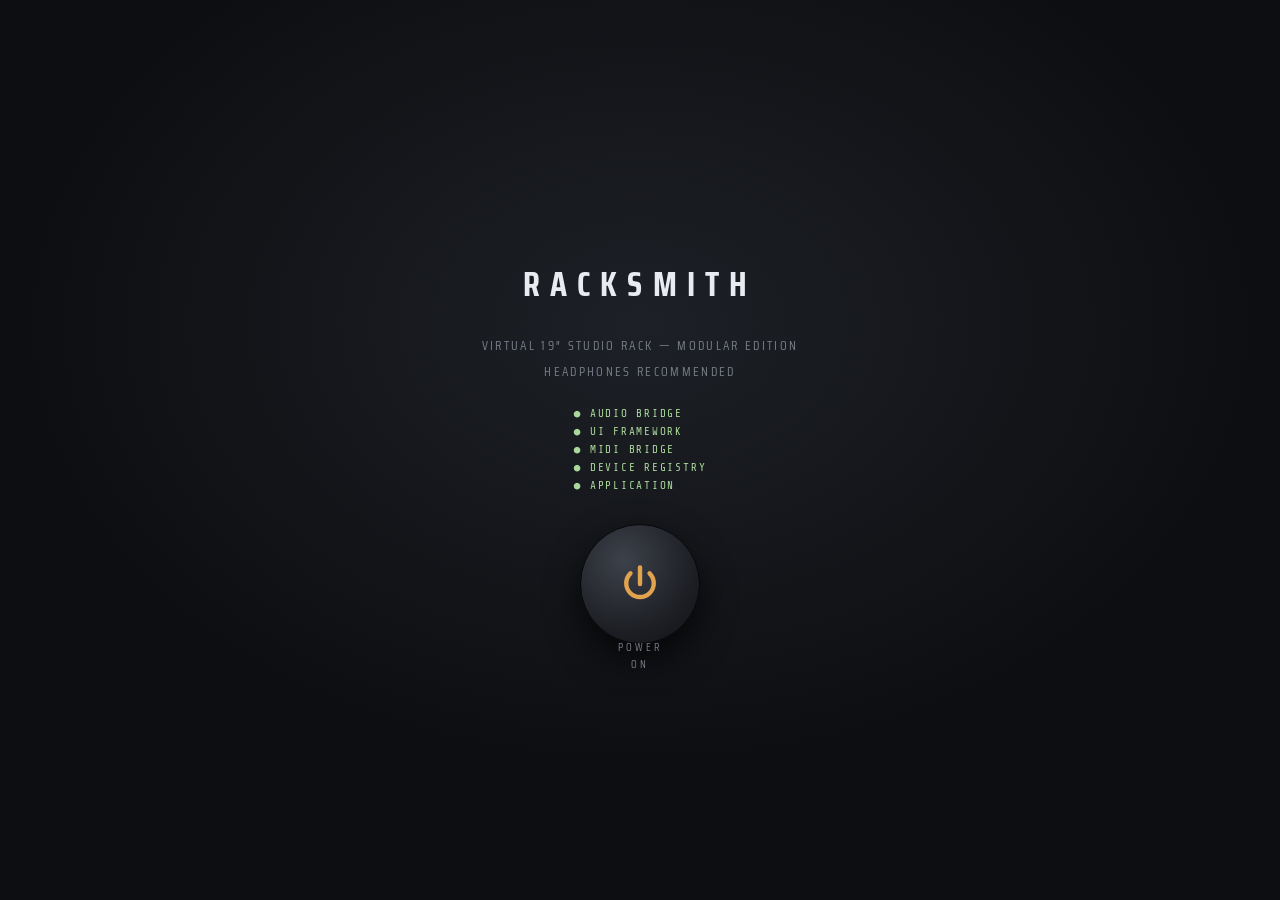
<file: index.html>
<!DOCTYPE html>
<html lang="en">
<head>
<meta charset="UTF-8">
<title>RACKSMITH — Studio Rack</title>
<link href="https://fonts.googleapis.com/css2?family=Saira+Condensed:wght@500;600;700&family=Share+Tech+Mono&display=swap" rel="stylesheet">
<link rel="stylesheet" href="rs-core.css">
</head>
<body>
<div id="power">
  <h1>RACKSMITH</h1>
  <p>VIRTUAL 19&Prime; STUDIO RACK — MODULAR EDITION<br>HEADPHONES RECOMMENDED</p>
  <div id="modlist"></div>
  <button id="pwrbtn"><svg viewBox="0 0 24 24"><path d="M12 3v9"/><path d="M17.2 6.2a7.5 7.5 0 1 1-10.4 0"/></svg><span>POWER ON</span></button>
</div>
<div id="topbar">
  <div id="brand"><b>RACKSMITH</b><span>STUDIO RACK WORKSTATION</span></div>
  <div class="sp"></div>
  <button class="tbtn" id="bAdd" disabled>ADD DEVICE</button>
  <button class="tbtn" id="bDemo" disabled>AUTO-PATCH</button>
  <button class="tbtn" id="bBank" disabled>PRESETS</button>
  <button class="tbtn" id="bFlip" disabled>FLIP RACK</button>
  <button class="tbtn" id="bRevert" disabled>UNPATCH</button>
  <button class="tbtn" id="bUndo" disabled>UNDO</button>
  <button class="tbtn" id="bDefault" disabled>DEFAULTS</button>
  <button class="tbtn" id="bMidi" disabled>MIDI</button>
  <button class="tbtn" id="bHelp">HELP</button>
</div>
<div id="rack"><div id="rackinner"><div id="content"><svg id="cables"></svg></div></div></div>
<div class="modal" id="midiModal"><div class="mpanel">
  <h3>MIDI ROUTING <span class="sp"></span><button class="mclose" data-close>&times;</button></h3>
  <h4>INPUTS</h4><div id="midiIns"><p>No MIDI inputs found.</p></div>
  <h4>DEVICE CHANNELS</h4><div id="midiChs"></div>
  <h4>MIDI LEARN</h4>
  <p>Right-click any knob or fader, then move an encoder (absolute + Arturia relative both work). MiniLab pads play the RD-8, strips = bend/mod, aftertouch = vibrato.</p>
  <div id="midiBind"></div>
</div></div>
<div class="modal" id="bankModal"><div class="mpanel">
  <h3>PRESET BANK <span class="sp"></span><button class="mclose" data-close>&times;</button></h3>
  <div class="mrow" style="border-bottom:none"><input id="bankName" placeholder="preset name…" maxlength="24"><button class="tbtn" id="bankSave" style="height:26px">SAVE</button></div>
  <h4>SAVED PRESETS</h4><div id="bankList"></div>
</div></div>
<div class="modal" id="helpModal"><div class="mpanel">
  <h3>MANUAL <span class="sp"></span><button class="mclose" data-close>&times;</button></h3>
  <ul>
  <li>Rack powers up <b>unpatched</b> — every device shows a live <b>VU</b>. <b>AUTO-PATCH</b> wires the demo rig. <b>F</b> flips to the rear; drag cables OUT&rarr;IN; feedback loops are refused.</li>
  <li><b>HW-1</b>: transport / tempo / feel / position in one line, FX in their own 2&times;2 module grid (GATE · COMP · DELAY · REVERB, POWER + MIX each), master fader + meters, right panel <b>GRAPHIC EQ</b> + <b>VENUE SIM</b>.</li>
  <li><b>TRK-8</b>: 8 strips laid out just like HW-1's own — GAIN/HPF/HI/MID/LO / PAN/AUX1&ndash;4 (post-fader), MUTE/PFL, fader + stereo meters — plus a MASTER LR strip (GAIN/HPF/EQ/PAN, MAIN fader) summing all 8. Four FX buses, 14 pedal types, AMOUNT/MIX/RETURN. Rear: CH1&ndash;8 in, CHAIN IN (sums straight into the mix bus — cascade another mixer's master out here without spending a numbered channel) + MASTER BUS out.</li>
  <li><b>RD-8</b>: 9 voices incl. 808 BASS · DRUM SET 808/909/ACOUSTIC/LO-FI · METER 16/12-triplet/8 · RND · kits · banks A&ndash;H · BARS · COPY/FILL/CLR · swing. Rear: shared OUT plus a dry, pre-FX DIRECT OUT per instrument. <b>MTRX-16</b>: EDM riffs + RND.</li>
  <li><b>PLAY</b>: SPACE transport · F flip · Z/X octave · A&ndash;P keys play the focused synth (25-key keyboards). Click preset names for lists.</li>
  <li><b>EXTENDING</b>: add a file calling <code>RS.dev('id',{name,sub,accent,build,back})</code>, include it after rs-devices.js — it appears in ADD DEVICE automatically.</li>
  </ul>
</div></div>
<div id="addmenu"></div>
<div id="toasts"></div>
<script>
/* Bootstrap — power button wired first, independent of all modules */
window.addEventListener('error',function(e){try{var t=document.createElement('div');t.className='toast';
t.style.borderLeftColor='#ff6a55';t.textContent='Error: '+e.message;document.getElementById('toasts').appendChild(t);}catch(_){}});
window.RS={ctx:null,boot:null,mods:{}};
function rsToast(msg,color){try{var t=document.createElement('div');t.className='toast';
if(color)t.style.borderLeftColor=color;t.textContent=msg;document.getElementById('toasts').appendChild(t);
setTimeout(function(){t.style.opacity=0;setTimeout(function(){t.remove();},400);},7000);}catch(_){}}
document.getElementById('pwrbtn').addEventListener('click',async function(){
  if(RS.ctx)return;
  var ctx=null;
  try{ctx=RS.ctx=new (window.AudioContext||window.webkitAudioContext)();await ctx.resume();}catch(e){ctx=null;}
  document.getElementById('power').classList.add('off');
  if(!ctx){rsToast('AudioContext could not start — browser blocked audio','#ff6a55');return;}
  if(RS.boot&&RS.mods.app&&RS.mods.devices&&RS.mods.ui&&RS.mods.audio){RS.boot(ctx);return;}
  var have=Object.keys(RS.mods).join(', ')||'none';
  rsToast('Audio online, but the app did not load. Modules found: '+have+
    ' — a file is missing or truncated; the folder needs all 7 files.','#ff6a55');
  try{var o=ctx.createOscillator(),g=ctx.createGain();o.frequency.value=440;
    g.gain.value=.08;o.connect(g);g.connect(ctx.destination);o.start();o.stop(ctx.currentTime+.3);}catch(_){}
});
</script>
<script src="rs-audio.js"></script>
<script src="rs-ui.js"></script>
<script src="rs-midi.js"></script>
<script src="rs-devices.js"></script>
<script src="rs-app.js"></script>
<script>
/* module checklist on the power screen — names the missing file before you even click */
(function(){
  var need=[['audio','AUDIO BRIDGE'],['ui','UI FRAMEWORK'],['midi','MIDI BRIDGE'],['devices','DEVICE REGISTRY'],['app','APPLICATION']];
  function draw(){
    var box=document.getElementById('modlist');if(!box)return;
    box.innerHTML='';
    need.forEach(function(n){
      var ok=!!(window.RS&&RS.mods&&RS.mods[n[0]]);
      var d=document.createElement('div');
      d.className='moditem'+(ok?' ok':' bad');
      d.textContent=(ok?'\u25CF ':'\u25CB ')+n[1];
      box.appendChild(d);});
  }
  draw();
  window.addEventListener('load',draw);
})();
</script>
</body>
</html>
</file>
<file: rs-core.css>
*{box-sizing:border-box;margin:0;padding:0;user-select:none;-webkit-user-select:none}
html,body{height:100%}
body{font-family:'Saira Condensed',sans-serif;color:#c9cdd4;overflow:hidden;background:#101114;background-image:radial-gradient(1400px 900px at 50% -180px,#22252c,#141519 55%,#0d0e11)}
button{font-family:inherit;color:inherit;background:none;border:none;cursor:pointer}
svg{display:block}
::-webkit-scrollbar{width:10px}::-webkit-scrollbar-track{background:#0e0f12}::-webkit-scrollbar-thumb{background:#2c2f35;border-radius:5px}
#topbar{height:54px;display:flex;align-items:center;gap:12px;padding:0 20px;background:linear-gradient(#33363d,#232529 60%,#1b1d21);border-bottom:1px solid #000;position:relative;z-index:50}
#brand b{font-size:21px;font-weight:700;letter-spacing:.22em;color:#e8ebf0}
#brand span{font-size:11px;letter-spacing:.14em;color:#8b909b;margin-left:10px}
#topbar .sp{flex:1}
.tbtn{height:32px;padding:0 12px;display:inline-flex;align-items:center;gap:7px;font-size:12px;font-weight:600;letter-spacing:.12em;color:#b9bec7;background:linear-gradient(#3a3d44,#26282d);border:1px solid #101216;border-radius:4px;box-shadow:inset 0 1px 0 rgba(255,255,255,.09),0 2px 3px rgba(0,0,0,.45)}
.tbtn:hover{color:#fff}.tbtn:disabled{opacity:.35;cursor:default}
#power{position:fixed;inset:0;z-index:200;display:flex;flex-direction:column;align-items:center;justify-content:center;gap:22px;background:radial-gradient(900px 640px at 50% 36%,#1d2026,#0d0e11 70%);transition:opacity .7s,visibility .7s}
#power.off{opacity:0;visibility:hidden}
#power h1{font-size:34px;font-weight:700;letter-spacing:.3em;color:#e8ebf0}
#power p{font-size:13px;letter-spacing:.18em;color:#767c87;text-align:center;line-height:2}
#modlist{display:flex;flex-direction:column;gap:5px;min-height:95px}
.moditem{font-family:'Share Tech Mono',monospace;font-size:11px;letter-spacing:.16em;color:#565b64}
.moditem.ok{color:#a9d89a}
.moditem.bad{color:#ff6a55}
#pwrbtn{width:120px;height:120px;border-radius:50%;position:relative;color:#e2a34f;background:radial-gradient(circle at 36% 30%,#3d414a,#1c1e23 65%,#111216);border:1px solid #05060a;box-shadow:0 14px 34px rgba(0,0,0,.7);transition:transform .15s}
#pwrbtn:hover{transform:scale(1.04)}#pwrbtn:active{transform:scale(.97)}
#pwrbtn svg{width:44px;height:44px;margin:0 auto;stroke:currentColor;fill:none;stroke-width:2.4;stroke-linecap:round}
#pwrbtn span{position:absolute;bottom:-30px;left:50%;transform:translateX(-50%);font-size:11px;letter-spacing:.28em;color:#767c87}
#rack{height:calc(100vh - 54px);overflow:auto;padding:26px 34px 60px}
#rackinner{position:relative;max-width:1220px;margin:0 auto;min-width:1080px}
#rackinner::before,#rackinner::after{content:"";position:absolute;top:0;bottom:0;width:30px;border-radius:3px;z-index:0;background:repeating-linear-gradient(0deg,rgba(0,0,0,.22) 0 2px,transparent 2px 7px),repeating-linear-gradient(90deg,rgba(255,255,255,.045) 0 1px,transparent 1px 5px),linear-gradient(90deg,#2a1d12,#4a3421 22%,#5a4229 45%,#3c2b1b 78%,#241810);box-shadow:inset 0 0 12px rgba(0,0,0,.65)}
#rackinner::before{left:-30px}#rackinner::after{right:-30px}
#content{position:relative;z-index:1}
#cables{position:absolute;inset:0;z-index:30;pointer-events:none;overflow:visible}
.dev{position:relative;z-index:1;margin:12px 0}
.face{border-radius:5px}
.face.front{position:relative;display:grid;grid-template-columns:34px 1fr 34px;background:linear-gradient(#34373e,#26282e 55%,#1f2126);border:1px solid #0a0b0d;box-shadow:0 10px 22px rgba(0,0,0,.55),inset 0 1px 0 rgba(255,255,255,.09)}
.face.back{position:absolute;inset:0;display:grid;grid-template-columns:34px 1fr 34px;background:linear-gradient(#2b2d33,#1e2025);border:1px solid #0a0b0d;visibility:hidden;pointer-events:none}
.dev.flipped .face.front{visibility:hidden;pointer-events:none}
.dev.flipped .face.back{visibility:visible;pointer-events:auto}
.ear{display:flex;flex-direction:column;align-items:center;justify-content:space-between;padding:10px 0;background:linear-gradient(90deg,#1c1e22,#141619);border-right:1px solid #0a0b0d}
.ear.r{border-right:none;border-left:1px solid #0a0b0d;background:linear-gradient(-90deg,#1c1e22,#141619)}
.ear .mid{display:flex;flex-direction:column;align-items:center;gap:12px}
.scr{width:9px;height:9px;border-radius:50%;background:radial-gradient(circle at 35% 30%,#5c6069,#212329 65%,#14161a)}
.grip{width:18px;height:46px;border-radius:3px;cursor:grab;touch-action:none;background:repeating-linear-gradient(0deg,#101216 0 3px,#282b31 3px 6px)}
.flipb,.delb{width:24px;height:24px;border-radius:4px;display:flex;align-items:center;justify-content:center;color:#7c828c;background:linear-gradient(#2b2e34,#1d1f24);border:1px solid #0d0e11;font-size:10px;font-weight:700}
.flipb:hover{color:#e2a34f}.delb:hover{color:#e2574a}
.collapseb{width:20px;height:20px;flex-shrink:0;border-radius:3px;display:flex;align-items:center;justify-content:center;
  color:#7c828c;background:linear-gradient(#2b2e34,#1d1f24);border:1px solid #0d0e11;font-size:9px;cursor:pointer}
.collapseb:hover{color:#e2a34f}
.chassis{padding:12px 16px 14px;display:flex;flex-direction:column;gap:10px;min-width:0}
.pheader{display:flex;align-items:center;gap:12px;flex-wrap:wrap}
/* collapsed: the front face shrinks to just its header row (name + status
   chips + collapse toggle) — every .grp/panel/custom row a device appends
   after .pheader disappears, regardless of that device's own layout, since
   this only ever targets ".chassis"'s direct children */
.dev.collapsed .face.front .chassis>*:not(.pheader){display:none!important}
.plate{display:inline-flex;align-items:center;height:24px;padding:0 11px;border-radius:3px;font-weight:700;font-size:14px;letter-spacing:.16em;color:#f2f3f5;box-shadow:inset 0 -2px 4px rgba(0,0,0,.35),inset 0 1px 0 rgba(255,255,255,.18)}
.plate small{font-weight:600;font-size:10px;letter-spacing:.14em;margin-left:9px;opacity:.72}
.pheader .sp{flex:1}
.mchip{font-size:10px;letter-spacing:.13em;color:#8b909b;border:1px solid #101216;border-radius:3px;padding:3px 8px;background:#1c1e22;display:flex;align-items:center;gap:6px;cursor:pointer}
.mchip i{width:6px;height:6px;border-radius:50%;background:#33363c}
.mchip.on i,.mchip.lit i{background:#e2a34f;box-shadow:0 0 5px rgba(226,163,79,.7)}
.vu{display:flex;gap:2px;align-items:center}
.vu i{width:7px;height:9px;border-radius:1px;background:#1c1f24}
.vu i.on{background:#5fc46a}.vu i:nth-child(3).on{background:#e2a34f}.vu i:nth-child(4).on{background:#ff5f4d}
.rows{display:flex;gap:10px;align-items:flex-start;flex-wrap:wrap}
.grp{background:linear-gradient(#26292f,#1e2126);border:1px solid #0f1114;border-top-color:rgba(255,255,255,.05);border-radius:4px;padding:6px 9px 8px;display:flex;flex-direction:column;gap:7px;box-shadow:inset 0 1px 0 rgba(255,255,255,.045)}
.grp>h5{font-size:9px;font-weight:600;letter-spacing:.16em;color:#7c828c;white-space:nowrap}
.gwrap{display:flex;gap:9px;align-items:flex-start;flex-wrap:wrap}
/* STYLE KITS: plain flex-wrap breaks rows unevenly since each kit name is a
   different width — a real grid keeps every row's columns aligned
   regardless of label length. auto-fill/minmax lets it use however many
   columns fit the panel width instead of a fixed count. */
.kitgrid{display:grid;grid-template-columns:repeat(auto-fill,minmax(76px,1fr));gap:6px}
/* MTRX-16's RIFF PRESETS panel sits in a plain flex-wrap row (not RD-8's
   dedicated CSS-grid panelRows), so its kitgrid has no ambient width to
   auto-fill into and collapses to one column — give it a fixed basis */
.dev-mx .mx-riffgrp{flex:1 1 440px;max-width:620px}
/* the grid cells were already uniform width, but each button only centered
   at its own (label-length-dependent) natural width within its cell —
   stretch the wrapper chain down to the button itself so every button
   actually fills its column instead of just sharing an aligned column */
.kitgrid>.stpr{align-items:stretch}
.kitgrid .stprow{width:100%}
.kitgrid .stpb{width:100%;min-width:0}
.widegrp{flex:1 1 380px;min-width:320px}
.fxgrid{display:grid;grid-template-columns:repeat(2,1fr);grid-auto-rows:1fr;gap:8px}
.fxmod{background:linear-gradient(#26292f,#1e2126);border:1px solid #0f1114;border-left:3px solid #3f6a4f;border-radius:4px;padding:6px 10px 8px;display:flex;flex-direction:column;gap:6px;box-shadow:inset 0 1px 0 rgba(255,255,255,.045)}
.fxmod .gwrap{flex-wrap:wrap;justify-content:flex-start;gap:7px}
.fxmod .kn{width:42px}
.fxname{font-size:10px;font-weight:700;letter-spacing:.2em;color:#8fd4a8}
/* ---- console top: transport + FX column beside the processing display ---- */
.hwtop{display:flex;gap:10px;align-items:flex-start;flex-wrap:wrap}
.hwcol{display:flex;flex-direction:column;gap:8px;flex:1 1 520px;min-width:430px}
.topline{display:flex;gap:8px;align-items:stretch}
.topline .trgrp{flex:1;min-width:0}
.vublock{flex:0 0 224px;justify-content:flex-start}
canvas.vucv{width:100%;height:94px;display:block;border-radius:3px}
.hwcol .fxgrid{flex:1}
.trow{display:flex;gap:10px;align-items:center;flex-wrap:wrap}
.trbtns{display:flex;gap:6px;flex-shrink:0}
.eqtip{font-family:'Share Tech Mono',monospace;font-size:9px;color:#74a46e;height:12px;line-height:12px;white-space:nowrap;overflow:hidden;text-overflow:ellipsis}
/* ---- graphic EQ next to the venue sim ---- */
.eqwrap{display:flex;gap:10px;align-items:flex-start}
.eqleft{display:flex;flex-direction:column;gap:6px;flex:1;min-width:0}
.venbox{display:flex;flex-direction:column;gap:5px;flex:0 0 auto;width:158px;padding-left:9px;border-left:1px solid #0f1114}
.vgrid{display:grid;grid-template-columns:1fr 1fr;gap:4px}
.vgrid .stpb{width:100%;min-width:0;height:20px;padding:0 3px;font-size:8px}
.content-note2{margin-top:2px;padding:7px 10px;border-left:2px solid #6a5a22;border-radius:3px;background:#1a1c20;font-size:10px;line-height:1.5;color:#8b909b}
/* IN-2: modern digital dark panel with a cool-blue accent instead of the
   vintage amp skin — close to the rack's own native look on purpose, so the
   LED spectrum analyzer (below) reads as the focal point. */
.dev-input .chassis{background:linear-gradient(#232830,#181c22 55%,#12151a);border-radius:4px}
.dev-input .plate{background:#0e2a4a;color:#bcd9ff}
/* 11-band LED spectrum analyzer — each band is a stock .meter (proven
   9-segment green/amber/red ladder) so it's visually consistent with every
   other meter in the rack; specTick() in rs-devices.js drives the segments
   from a real analyser tapping the post-chain signal */
.specpanel{display:flex;justify-content:space-between;align-items:flex-end;gap:6px;
  background:#05060a;border:1px solid #000;border-radius:4px;padding:12px 10px 8px;
  box-shadow:inset 0 2px 12px rgba(0,0,0,.85)}
.specband{display:flex;flex-direction:column;align-items:center;gap:6px;flex:1}
.specband .meter{width:16px;height:150px}
.specfreq{font-size:8px;color:#5a5f66;font-family:'Share Tech Mono',monospace;letter-spacing:.03em;white-space:nowrap}
/* even 3x3 control grid — every widget (knob, toggle, custom) gets an
   equal-size cell instead of the usual unevenly-sized panel groups */
.ctlgrid3,.ctlgrid6{display:grid;gap:14px 10px;justify-items:center;align-items:start}
.ctlgrid3{grid-template-columns:repeat(3,1fr)}
.ctlgrid6{grid-template-columns:repeat(6,1fr)}
.ctlgrid3>*,.ctlgrid6>*{width:100%;display:flex;flex-direction:column;align-items:center}
/* PEAK clip light on the PREAMP console */
.pled{width:11px;height:11px;border-radius:50%;background:#3a1512;border:1px solid #1a0908;margin-top:4px}
.pled.on{background:#ff4a3a;box-shadow:0 0 8px rgba(255,74,58,.7)}
/* ---- RTA display (Qu-style screen) ---- */
.scopewrap{display:flex;flex-direction:column;gap:6px}
canvas.scope{width:100%;height:176px;display:block;background:#05080a;border:1px solid #04060a;border-radius:4px;box-shadow:inset 0 2px 14px rgba(0,0,0,.9),0 0 0 1px rgba(120,200,150,.07);cursor:crosshair;touch-action:none}
/* ---- AR-15 sample status line ---- */
.ar15stat{font-size:9px;font-weight:600;letter-spacing:.08em;color:#8a8f99;text-align:center}
.ar15stat.on{color:#e0c088}
/* single 3-color mic peak LED: dark=silent, green=signal, yellow=hot, red=peaking */
.ar15peakled{width:11px;height:11px;border-radius:50%;background:#241a12;border:1px solid #140d08;flex:none}
.ar15peakled.on{background:#5fc46a;box-shadow:0 0 8px rgba(95,196,106,.7)}
.ar15peakled.on.ar15led-y{background:#f2c94c;box-shadow:0 0 8px rgba(242,201,76,.7)}
.ar15peakled.on.ar15led-r{background:#ff4a3a;box-shadow:0 0 8px rgba(255,74,58,.7)}
/* ---- AR-15 theme: HELLSCAPE — charred obsidian chassis, molten-ember
   red/orange accents, sulfur-ash text. Same layout as before, colors only. ---- */
.dev-ar15 .face.front{background:linear-gradient(165deg,#2a0806 0%,#160302 55%,#080101 100%);border-color:#000}
.dev-ar15 .plate{background:linear-gradient(#ff7a3a,#d21e0a 55%,#7a0d02);color:#1a0400;
  box-shadow:inset 0 -2px 4px rgba(0,0,0,.5),inset 0 1px 0 rgba(255,180,120,.35)}
.dev-ar15 .plate small{color:#3a0800;opacity:.85}
.dev-ar15 .grp{background:linear-gradient(165deg,#3a0f0a 0%,#160402 100%);border:1px solid #000;
  border-radius:14px;box-shadow:inset 0 1px 0 rgba(255,90,40,.08),0 3px 10px rgba(0,0,0,.55)}
.dev-ar15 .grp>h5{color:#ff5a2e;letter-spacing:.18em;text-shadow:0 0 6px rgba(255,74,26,.5)}
.dev-ar15 h5,.dev-ar15 .kl,.dev-ar15 .kl2,.dev-ar15 .vl{color:#f0d0bc}
.dev-ar15 .kv,.dev-ar15 .vv{color:#ff8a4a}
.dev-ar15 .kn .dial{background:radial-gradient(circle at 35% 28%,#4a1108,#1a0503 62%,#050101);border-color:#000}
.dev-ar15 .kn svg .trk{stroke:#0a0101}
.dev-ar15 .kn svg .ptr{stroke:#ff5228}
.dev-ar15 .vtrack{background:#0a0101}
.dev-ar15 .vfill{background:linear-gradient(#ff6a1a,#8a0e02 85%);opacity:.9}
.dev-ar15 .vcap{background:linear-gradient(#ffcf8a,#ff3b1f 55%,#8a0e02);border-color:#000}
.dev-ar15 .stpb,.dev-ar15 .qbtn{background:linear-gradient(#3a1008,#160502);border-color:#000;color:#c9714a}
.dev-ar15 .stpb:hover{color:#ffb88a}
.dev-ar15 .stpb.on{background:linear-gradient(#ff5228,#a80e02);color:#1a0400}
.dev-ar15 .stpb.on i{background:#ffe0c0;box-shadow:0 0 4px rgba(255,140,60,.8)}
.dev-ar15 .selbox{background:#140302;color:#f0d0bc;border-color:#000}
.dev-ar15 .mchip{background:#140302;border-color:#000;color:#c9714a}
.dev-ar15 .mchip.on i,.dev-ar15 .mchip.lit i{background:#ff5228;box-shadow:0 0 6px rgba(255,74,26,.8)}
.dev-ar15 .plcd{background:#0a0101;border-color:#000}
.dev-ar15 .plcd .pname{color:#ff5228}
.dev-ar15 canvas.scope{background:#0a0201;border-color:#000;
  box-shadow:inset 0 2px 14px rgba(0,0,0,.95),0 0 0 1px rgba(255,59,31,.15)}
.dev-ar15 canvas.scope.dragover{box-shadow:inset 0 2px 14px rgba(0,0,0,.95),0 0 0 2px #ff3b1f}
.dev-ar15 .content-note2{border-left-color:#c81e0a;background:#140302;color:#c9714a}
.dev-ar15 .ftrack{background:#0a0101}
.dev-ar15 .fhandle{background:linear-gradient(#ffcf9a,#c9714a 45%,#4a1a0a)}
/* sample slot pill (SAMPLE SLOT A/B in the reference) */
.ar15pillrow{display:flex;gap:8px}
.ar15pill{flex:1;display:flex;align-items:center;gap:10px;padding:8px 14px;border-radius:10px;
  background:linear-gradient(#1c0805,#0a0201);border:1px solid #000;color:#8a4a30;
  font-size:10px;font-weight:600;letter-spacing:.1em}
.ar15pill b{font-weight:800;letter-spacing:.16em;color:inherit}
.ar15pill.on{background:linear-gradient(#ff9a5a,#d21e0a);color:#1a0400;border-color:#7a0d02}
/* transport / mode icon buttons (LOAD, REC, REVERSE, LOOP, GRAIN, DETECT,
   A/B, note-quantize, save) */
.ar15icon{min-width:38px;height:26px;padding:0 8px;border-radius:8px;
  background:linear-gradient(#3a1008,#160502);border:1px solid #000;color:#c9714a;
  font-size:9px;font-weight:700;letter-spacing:.04em;cursor:pointer;box-shadow:inset 0 1px 0 rgba(255,90,40,.08)}
.ar15icon:hover{color:#ffb88a}
.ar15icon.on{background:linear-gradient(#ff5228,#a80e02);color:#1a0400;border-color:#7a0d02}
.srcbar{display:flex;gap:4px;flex-wrap:wrap}
.srcbtn{min-width:46px;height:18px;padding:0 6px;border-radius:3px;font-size:8px;font-weight:700;letter-spacing:.08em;color:#6f747e;background:linear-gradient(#2b2e34,#1e2025);border:1px solid #0d0e11}
.srcbtn:hover{color:#c9cdd4}
.srcbtn.on{color:#7ddc82;border-color:#2c5a38;background:linear-gradient(#223226,#182420)}
/* ---- console channel strips (Qu-style SEL/MUTE/PFL) ---- */
.qbtnrow{display:flex;gap:3px;width:100%}
.qbtn{flex:1;height:16px;border-radius:3px;font-size:7.5px;font-weight:700;letter-spacing:.06em;color:#6f747e;background:linear-gradient(#2b2e34,#1e2025);border:1px solid #0d0e11}
.qbtn.g.on{color:#7ddc82;background:linear-gradient(#223226,#182420);border-color:#2c5a38}
.qbtn.r.on{color:#ffb0a5;background:linear-gradient(#4a2320,#331a18);border-color:#5a2a26}
.qbtn.y.on{color:#ffe19a;background:linear-gradient(#4a3d1e,#332b18);border-color:#5a4a22}
.strips{display:flex;gap:6px;flex-wrap:nowrap;overflow-x:auto;padding-bottom:3px}
.strip{display:flex;flex-direction:column;align-items:center;gap:5px;width:100px;flex:1 1 100px;min-width:100px;max-width:132px;padding:7px 4px 9px;background:linear-gradient(#232529,#1b1d21);border:1px solid #0f1114;border-radius:4px}
.strip .sname{font-size:9px;font-weight:600;color:#8b909b;height:12px;max-width:94px;overflow:hidden;white-space:nowrap}
.strip.sel{border-color:#2c7a4a;box-shadow:0 0 0 1px #2c7a4a,0 0 12px rgba(63,191,122,.18)}
.strip .kn{width:42px}
.strip.mstrip{background:linear-gradient(#332e22,#241f16);border-color:#4a4029}
.strip.mstrip .sname{color:#e5c778}
.strip.mstrip .kl,.strip.mstrip .kv{color:#a99672}
.strip.mstrip .kn svg .val{stroke:#e5c778}
.strip.mstrip .fhandle{background:linear-gradient(#e8d9a6,#9a8a5e)}
.strip.mstrip.sel{border-color:#c8a84b;box-shadow:0 0 0 1px #c8a84b,0 0 12px rgba(229,199,120,.2)}
.strip.mstrip.pfl{border-color:#6a5a22;box-shadow:0 0 0 1px #6a5a22,0 0 12px rgba(255,225,154,.16)}
.qbtn.pflind{flex:0 0 46px}
.vcol{display:flex;flex-direction:column;gap:4px;align-items:center}
.vcol .kn{width:36px}
.vcol .kn .dial{--ks:24px}
.vcol .kn .kl{font-size:7px;height:14px}
.vcol .kn .kv{display:none}
.btnrow{display:flex;gap:4px}
.mbtn{width:46px;height:16px;border-radius:3px;font-size:8px;font-weight:700;letter-spacing:.1em;color:#6f747e;background:linear-gradient(#2b2e34,#1e2025);border:1px solid #0d0e11}
.mbtn.on{color:#ffb0a5;background:linear-gradient(#4a2320,#331a18)}
.sbtn.on{color:#ffe19a;background:linear-gradient(#4a3d1e,#332b18)}
/* ---- knobs / steppers / selects ---- */
.kn{display:flex;flex-direction:column;align-items:center;gap:2px;cursor:ns-resize;touch-action:none;width:52px}
.dial{position:relative;width:var(--ks,36px);height:var(--ks,36px);border-radius:50%;background:radial-gradient(circle at 35% 28%,#4c505a,#25272d 62%,#16181c);border:1px solid #0b0c0f;box-shadow:0 3px 5px rgba(0,0,0,.55),inset 0 1px 1px rgba(255,255,255,.14)}
.dial svg{position:absolute;inset:-5px;width:calc(100% + 10px);height:calc(100% + 10px)}
.dial .trk{fill:none;stroke:#0e0f12;stroke-width:3.4;stroke-linecap:round}
.dial .val{fill:none;stroke-width:3.4;stroke-linecap:round}
.dial .ptr{stroke:#e5e8ee;stroke-width:2.4;stroke-linecap:round}
.kn .kl{font-size:9px;font-weight:600;letter-spacing:.1em;color:#9298a3;text-align:center;line-height:1.1;height:20px;display:flex;align-items:flex-end;justify-content:center}
.kn .kv{font-family:'Share Tech Mono',monospace;font-size:9px;color:#6f747e;height:11px}
.kn:hover .kv{color:#c9cdd4}
.kn.learning .dial,.fad.learning .ftrack{box-shadow:0 0 0 2px #e2a34f,0 0 14px rgba(226,163,79,.7)}
.stpr{display:flex;flex-direction:column;align-items:center;gap:3px}
.stpr .kl2{font-size:9px;font-weight:600;letter-spacing:.1em;color:#7c828c;white-space:nowrap}
.stprow{display:flex;gap:3px;flex-wrap:wrap;align-items:center;justify-content:center}
.stpb{min-width:24px;height:19px;padding:0 5px;border-radius:3px;display:flex;align-items:center;justify-content:center;gap:4px;background:linear-gradient(#2b2e34,#1e2025);border:1px solid #0d0e11;color:#6f747e;font-size:9px;font-weight:600;box-shadow:inset 0 1px 0 rgba(255,255,255,.06)}
.stpb.wide{min-width:46px;padding:0 8px}
.stpb i{width:4px;height:9px;border-radius:1px;background:#33262a}
.stpb.on{color:#d6dae1;background:linear-gradient(#3a3e46,#282b31)}
.stpb.on i{background:#ff6a55;box-shadow:0 0 4px rgba(255,106,85,.55)}
.stpb:hover{color:#c9cdd4}
.selbox{background:#14161a;color:#c9cdd4;border:1px solid #0c0d10;border-radius:3px;padding:3px 6px;font-family:'Share Tech Mono',monospace;font-size:10px;cursor:pointer}
.blab{font-family:'Share Tech Mono',monospace;font-size:9px;color:#a9d89a;background:#0c120e;border:1px solid #05070a;border-radius:3px;padding:2px 7px;white-space:nowrap;display:inline-flex;align-items:center}
.pmenu{position:fixed;z-index:400;background:linear-gradient(#2b2e34,#1f2126);border:1px solid #0a0b0d;border-radius:5px;box-shadow:0 16px 40px rgba(0,0,0,.7);padding:5px;max-height:260px;overflow-y:auto;min-width:160px}
.pitem{font-size:12px;color:#c2c6ce;padding:6px 12px;border-radius:3px;cursor:pointer;font-family:'Share Tech Mono',monospace}
.pitem:hover{background:#3a3e46;color:#fff}
.pitem.cur{color:#e2a34f}
.plcd{display:flex;align-items:center;gap:8px;background:#0c120e;border:1px solid #05070a;border-radius:3px;padding:4px 8px}
.plcd .pname{font-family:'Share Tech Mono',monospace;font-size:11px;color:#a9d89a;min-width:112px;cursor:pointer}
.plcd .pname:hover{color:#d6f0c8}
.plcd button{width:18px;height:18px;border-radius:3px;color:#6f9c66;font-size:11px;background:#141a15;border:1px solid #05070a}
.biglcd{background:#0b110d;border:1px solid #04060a;border-radius:4px;padding:9px 14px;font-family:'Share Tech Mono',monospace;color:#a9d89a;min-width:230px}
.biglcd .l1{font-size:17px;white-space:nowrap}
.biglcd .l2{font-size:11px;margin-top:4px;color:#74a46e;white-space:nowrap}
.biglcd .amber{color:#e5c778}
.trbtn{width:52px;height:40px;border-radius:4px;display:flex;align-items:center;justify-content:center;color:#8b909b;background:linear-gradient(#33363d,#212329);border:1px solid #0c0d10;box-shadow:inset 0 1px 0 rgba(255,255,255,.09),0 3px 5px rgba(0,0,0,.45)}
.trbtn svg{width:17px;height:17px;fill:currentColor}
.trbtn.play.on{color:#7ddc82;box-shadow:0 0 10px rgba(90,220,110,.28)}
/* ---- faders / meters / EQ ---- */
.fad{display:flex;flex-direction:column;align-items:center;gap:3px;cursor:ns-resize;touch-action:none}
.fad .kl{font-size:9px;font-weight:600;color:#9298a3}
.fadrow{display:flex;gap:4px;align-items:flex-end}
.ftrack{position:relative;width:12px;height:112px;border-radius:6px;background:#0d0e11;box-shadow:inset 0 2px 5px rgba(0,0,0,.8);cursor:ns-resize;touch-action:none}
.fhandle{position:absolute;left:-8px;width:28px;height:13px;border-radius:2px;background:linear-gradient(#d7dae0,#9aa0a9 45%,#5c626b);border:1px solid #0d0e11}
.meter{display:flex;flex-direction:column-reverse;gap:2px;width:8px;height:112px;padding:2px 0;background:#0d0e11;border-radius:2px}
.meter i{flex:1;border-radius:1px;background:#1c1f24}
.meter i.on{background:#5fc46a}
.meter i:nth-child(7).on,.meter i:nth-child(8).on{background:#e2a34f}
.meter i:nth-child(9).on{background:#ff5f4d}
.grm{display:flex;flex-direction:column-reverse;gap:2px;width:8px;height:58px;padding:2px 0;background:#0d0e11;border-radius:2px}
.grm i{flex:1;border-radius:1px;background:#1c1f24}.grm i.on{background:#e2a34f}
.gled{width:11px;height:11px;border-radius:50%;background:#20232a;border:1px solid #0b0c0f;margin-top:16px}
.gled.on{background:#7ddc82;box-shadow:0 0 7px rgba(90,220,110,.6)}
.eqrow{display:flex;gap:5px;align-items:flex-end;justify-content:center}
.eqcol{display:flex;flex-direction:column;align-items:center;gap:3px}
.eqtrack{position:relative;width:14px;height:64px;border-radius:3px;background:#0d0e11;box-shadow:inset 0 1px 3px rgba(0,0,0,.8);cursor:ns-resize;touch-action:none}
.eqtrack::after{content:"";position:absolute;left:3px;right:3px;top:50%;height:1px;background:#33363c}
.eqcap{position:absolute;left:-4px;width:22px;height:9px;border-radius:2px;background:linear-gradient(#d7dae0,#8b909a);border:1px solid #0d0e11}
.eqlab{font-family:'Share Tech Mono',monospace;font-size:8px;color:#6f747e}
/* ---- device tinting / RD-8 / MTRX ---- */
.dev-rd .chassis{background:linear-gradient(#2e2528,#241c1f 60%,#1e1719);border-radius:4px}
/* RD-8's control panels (.rd-panels, NOT the plain .rows the pads/step-grid
   row below also uses): .rows is normally a flex-wrap row, which just wraps
   by width with no guaranteed column. Force two explicit columns instead so
   STYLE KITS always lands directly under COMPOSER and the effects block
   always lands directly under the envelope (TUNE/DECAY/LEVEL/SWING) block,
   in that DOM order, regardless of width. align-items:stretch (rather than
   the grid default of each box sitting at its own natural height) makes
   COMPOSER/STYLE KITS and the envelope/effects pairs fill their shared row
   height instead of leaving empty space below the shorter box in each row —
   so every block's height matches, not just its row's. */
.dev-rd .rd-panels{display:grid;grid-auto-flow:column;grid-template-rows:repeat(2,auto);align-items:stretch}
/* pads / TRACKS pager / step grid: a 2-column, 2-row grid so the pad grid
   (row 2, col 1) starts level with the first actual step row (row 2, col 2)
   instead of with the TRACKS pager above it (row 1, col 2, with nothing in
   row 1 col 1 to push pads down to match) */
.dev-rd .rd-main{display:grid;grid-template-columns:auto 1fr;grid-template-rows:auto 1fr;
  column-gap:20px;row-gap:6px;align-items:start}
.dev-rd .rd-main>.pads{grid-column:1;grid-row:2;margin-right:0}
.dev-rd .rd-main>.stpr{grid-column:2;grid-row:1}
.dev-rd .rd-main>.gridwrap{grid-column:2;grid-row:2}
.dev-fm .chassis{background:linear-gradient(#47231f,#331714 55%,#2a1210);border-radius:4px}
.dev-mx .chassis{background:linear-gradient(#1e2a24,#18221d 60%,#141c18)}
.trks{display:flex;flex-direction:column;gap:4px}
.gridwrap{display:flex;flex-direction:column;gap:6px;min-width:0;flex:1}
.steprow{display:flex;gap:4px;align-items:center;flex-wrap:wrap}
/* the base rule above is flex-wrap:wrap, so once the enlarged pad grid left
   less than one row's worth of width (529px available vs. ~544px for 16
   steps), each row wrapped into a near-square block of stacked buttons
   instead of staying a horizontal strip. nowrap forces one line; trks
   scrolls horizontally as a fallback so a higher BARS/METER combination
   overflows gracefully instead of wrapping again. justify-content:flex-end
   then anchors that one line to the right edge, so a pattern narrower than
   the available width hugs the far side instead of the pad grid, and
   content that does overflow keeps its rightmost (most recent) steps in
   view by default. */
.dev-rd .trks{overflow-x:auto}
.dev-rd .steprow{flex-wrap:nowrap;justify-content:flex-end}
.trlab{width:26px;font-size:9px;font-weight:700;color:#a4886f;font-family:'Share Tech Mono',monospace}
.stepbtn{width:30px;height:30px;border-radius:4px;display:flex;align-items:center;justify-content:center;background:linear-gradient(#26282e,#191b1f);border:1px solid #0c0d10}
.stepbtn i{width:18px;height:18px;border-radius:3px;background:#1a1416;box-shadow:inset 0 1px 3px rgba(0,0,0,.8)}
/* RD-8's step grid enlarged to match the bigger pad grid — was sized for a
   300px-wide pad column, now scaled up for the 420px one. flex-shrink:0 on
   both is required: with 16+ buttons at this size no longer fitting the
   available row width, the default shrink:1 was silently squeezing them
   back down to ~27px instead of actually overflowing into the trks
   horizontal scrollbar the way they're meant to. */
.dev-rd .trlab{width:42px;font-size:11px;flex-shrink:0;text-align:right;padding-right:2px}
.dev-rd .stepbtn{width:37px;height:37px;border-radius:5px;flex-shrink:0}
.dev-rd .stepbtn i{width:22px;height:22px}
.dev-rd .steprow{gap:5px}
.dev-rd .trks{gap:5px}
.stepbtn[data-v="1"] i{background:#a8742b}
.stepbtn[data-v="2"] i{background:#f2a33c;box-shadow:0 0 7px rgba(242,163,60,.45)}
.stepbtn.now{border-color:#e2a34f;box-shadow:0 0 0 1px #e2a34f}
.pads{display:grid;grid-template-columns:repeat(4,1fr);gap:9px;width:340px;flex:0 0 340px;margin-right:20px}
.pad{position:relative;overflow:hidden;aspect-ratio:1;border-radius:6px;padding:9px 10px 7px 18px;text-align:left;background:linear-gradient(#33363d,#22242a);border:1px solid #0c0d10;box-shadow:inset 0 1px 0 rgba(255,255,255,.08)}
/* velocity flash — screen blend so it lightens the pad instead of covering
   its label; opacity is set inline per-hit (scaled to velocity) and faded
   out by JS, not by a CSS animation, so back-to-back hits can each restart
   the fade from their own brightness instead of racing a fixed-length one */
.padflash{position:absolute;inset:0;border-radius:inherit;background:#f2a33c;opacity:0;
  pointer-events:none;mix-blend-mode:screen}
.pad b{font-size:15px;font-weight:600;color:#c2c6ce;display:block}
.pad small{font-size:10px;color:#6f747e;letter-spacing:.08em}
.pad::before{content:"";position:absolute;left:8px;top:10px;bottom:10px;width:4.5px;border-radius:2px;background:#3a2e26}
.pad.sel{border-color:#8c6a38}
.pad.sel::before{background:#f2a33c;box-shadow:0 0 6px rgba(242,163,60,.6)}
/* per-pad mute — a small corner button, independent of pad selection so
   clicking it (stopPropagation'd) never also selects/previews that pad */
.padmute{position:absolute;top:6px;right:6px;width:18px;height:18px;border-radius:4px;
  font-size:9px;font-weight:700;line-height:18px;text-align:center;padding:0;
  color:#6f747e;background:linear-gradient(#2e3036,#22242a);border:1px solid #0c0d10}
.padmute:hover{color:#c2c6ce}
.padmute.on{color:#fff;background:linear-gradient(#c0392b,#8c2519);border-color:#5a170f;
  box-shadow:0 0 6px rgba(192,57,43,.6)}
.pad.muted{opacity:.55}
.pad.muted b,.pad.muted small{color:#7a7d83}
.mgrid{display:flex;gap:6px}
.mlabels{display:flex;flex-direction:column-reverse;width:14px;flex-shrink:0}
.mlabels b{height:9px;font-size:7px;font-weight:600;color:#5d6a63;display:flex;align-items:center}
/* no horizontal scrolling: .mcols always spans the full remaining window
   width and each .mcol is an equal flex:1 slice of it, so raising BARS
   re-divides the same width into more/narrower steps instead of growing
   past it */
.mcols{display:flex;gap:2px;flex:1;min-width:0}
.mcol{display:flex;flex-direction:column-reverse;gap:1px;flex:1;min-width:0}
.cell{height:8px;border-radius:1.5px;background:#161d19;cursor:pointer}
.cell:hover{outline:1px solid #3d5248}
.cell.on{background:#5fc9b8}
.cell.now,.mcol.now{outline:1px solid rgba(226,163,79,.85)}
/* 71px matches the note grid's own content height (8 cells × 8px + 7 gaps
   × 1px) so the VELOCITY window reads as tall as the NOTE window above it */
.mcol .vc{height:71px;border-radius:2px;background:#141a16;position:relative;cursor:ns-resize;touch-action:none;overflow:hidden;margin-top:2px}
.mcol .vc i{position:absolute;left:2px;right:2px;bottom:2px;background:#3f8a7c}
/* ---- modular: vintage rack modules, System-500 layout language ---- */
.modrow{display:flex;gap:5px;align-items:stretch;flex-wrap:nowrap;overflow-x:auto;padding-bottom:2px}
.modpanel{
  --acc:#8fe0a5;--bg1:#3a3d43;--bg2:#2a2d32;--ink:#dfe3e8;--rail:rgba(255,255,255,.14);
  position:relative;display:flex;flex-direction:column;gap:4px;
  padding:7px 6px 7px;border-radius:2px;border:1px solid #0a0b0d;
  background:
    radial-gradient(circle at 6px 8px,rgba(255,255,255,.34) 0 1.1px,rgba(0,0,0,.55) 1.2px 2.4px,transparent 2.5px),
    radial-gradient(circle at calc(100% - 6px) 8px,rgba(255,255,255,.34) 0 1.1px,rgba(0,0,0,.55) 1.2px 2.4px,transparent 2.5px),
    radial-gradient(circle at 6px calc(100% - 7px),rgba(255,255,255,.34) 0 1.1px,rgba(0,0,0,.55) 1.2px 2.4px,transparent 2.5px),
    radial-gradient(circle at calc(100% - 6px) calc(100% - 7px),rgba(255,255,255,.34) 0 1.1px,rgba(0,0,0,.55) 1.2px 2.4px,transparent 2.5px),
    repeating-linear-gradient(90deg,rgba(255,255,255,.028) 0 1px,transparent 1px 3px),
    linear-gradient(var(--bg1),var(--bg2));
  box-shadow:inset 0 1px 0 rgba(255,255,255,.10),inset 0 -1px 0 rgba(0,0,0,.4),0 1px 3px rgba(0,0,0,.6)}
.modpanel.narrow{flex:1 1 92px;min-width:88px}
.modpanel.dbl{flex:2 2 189px;min-width:178px}
/* header row: function pill · house mark · model number */
.modtitle{display:flex;align-items:center;gap:4px;padding:1px 0 4px;
  border-bottom:1px solid rgba(0,0,0,.55);box-shadow:0 1px 0 rgba(255,255,255,.07)}
.mpill{font-size:7.5px;font-weight:700;letter-spacing:.13em;color:var(--ink);
  border:1px solid var(--ink);border-radius:8px;padding:1px 5px 0;opacity:.92;white-space:nowrap}
.mbrand{font-size:9px;font-weight:700;letter-spacing:.02em;color:var(--acc);margin-left:auto;
  font-style:italic;opacity:.95}
.mnum{font-family:'Share Tech Mono',monospace;font-size:12px;font-weight:700;color:var(--ink);
  letter-spacing:.02em;line-height:1}
.modsub{font-size:6.5px;letter-spacing:.14em;font-weight:600;color:var(--ink);opacity:.5;
  white-space:nowrap;overflow:hidden;text-overflow:ellipsis;margin-top:-2px}
.modled{width:5px;height:5px;border-radius:50%;flex-shrink:0;background:#141619;
  box-shadow:inset 0 0 2px rgba(0,0,0,.9)}
.modbody{display:flex;column-gap:4px;row-gap:11px;align-items:flex-start;flex-wrap:wrap;
  justify-content:center;flex:1;align-content:flex-start;padding-top:3px}
.ctlrow{display:flex;gap:3px;align-items:flex-start;justify-content:center;flex:0 0 auto}
.modroute{font-family:'Share Tech Mono',monospace;font-size:6px;letter-spacing:.08em;
  color:var(--acc);opacity:.85;text-align:center;padding:1px 0 0;margin-top:-2px;
  border-top:1px solid rgba(255,255,255,.05);white-space:nowrap;overflow:hidden;text-overflow:ellipsis}
.modpanel .stpr{margin-bottom:2px}
.modpanel .kl2{margin-bottom:3px}
/* silkscreen controls */
.modpanel .kn{width:43px}
.modpanel .kl,.modpanel .kv,.modpanel .kl2,.modpanel .vl,.modpanel .vv{color:var(--ink);opacity:.82}
.modpanel .kn svg .val{stroke:var(--acc)}
.modpanel .kn svg .trk{stroke:rgba(0,0,0,.5)}
.modpanel .kn svg .ptr{stroke:#f2f4f7}
.modpanel .kn{width:36px;gap:1px}
.modpanel .kn .dial{width:27px;height:27px;
  background:
    conic-gradient(from 0deg,rgba(255,255,255,.16) 0 2deg,transparent 2deg 9deg,
      rgba(0,0,0,.22) 9deg 11deg,transparent 11deg 18deg) padding-box,
    radial-gradient(circle at 50% 46%,#eceff3 0 30%,#b6bcc4 42%,#7d838c 62%,#4a4f57 82%,#2a2d33 100%);
  border:1px solid #0a0b0d;
  box-shadow:0 2px 4px rgba(0,0,0,.75),inset 0 1px 0 rgba(255,255,255,.65),
    inset 0 -2px 3px rgba(0,0,0,.35)}
.modpanel .kn svg .ptr{stroke:#14161a;stroke-width:2.4}
.modpanel .kn svg .val{stroke-width:3}
.modpanel .kn .kl{font-size:6.5px;letter-spacing:.05em}
.modpanel .kn .kv{font-size:6.5px}
.modpanel .stpr{width:100%}
.modpanel .stprow{justify-content:center;flex-wrap:wrap}
.modpanel .stpb{height:15px;font-size:7px;min-width:19px;padding:0 4px}
.modpanel .selbox{width:100%;font-size:8.5px;padding:2px 3px}
.modpanel .kl2{text-align:center;opacity:.65}
/* vertical sliders */
.vsl{display:flex;flex-direction:column;align-items:center;gap:2px;width:27px}
.vl{font-size:6.5px;letter-spacing:.06em;font-weight:600;white-space:nowrap}
.vtrack{position:relative;width:8px;height:64px;border-radius:4px;background:#0a0b0d;
  box-shadow:inset 0 2px 5px rgba(0,0,0,.95),0 1px 0 rgba(255,255,255,.08);
  cursor:ns-resize;touch-action:none}
.vfill{position:absolute;left:2px;right:2px;bottom:0;border-radius:3px;
  background:linear-gradient(var(--acc),rgba(0,0,0,.55));opacity:.6}
.vcap{position:absolute;left:-5px;width:18px;height:9px;border-radius:1.5px;
  background:linear-gradient(#e2e5ea,#9299a2 50%,#666b73);border:1px solid #0a0b0d;
  box-shadow:0 1px 2px rgba(0,0,0,.75),inset 0 1px 0 rgba(255,255,255,.6)}
.vcap::after{content:"";position:absolute;left:2px;right:2px;top:50%;height:1px;
  transform:translateY(-.5px);background:rgba(0,0,0,.55)}
.vv{font-family:'Share Tech Mono',monospace;font-size:6.5px}
/* jacks */
.modjacks{display:flex;gap:6px;align-items:flex-end;justify-content:center;flex-wrap:wrap;
  margin:4px -6px -7px;padding:6px 6px 7px;border-top:1px solid rgba(0,0,0,.55);
  background:linear-gradient(rgba(0,0,0,.20),rgba(0,0,0,.05));
  box-shadow:inset 0 1px 0 rgba(255,255,255,.06)}
.modjacks .jk{gap:2px}
.modjacks .jk .jl{font-size:6px;color:var(--ink);opacity:.7;letter-spacing:.04em}
.modjacks .jk .jring{width:13px;height:13px}
.modjacks .jk .jring::after{inset:3.5px}
/* ---- per-module plate: graphite for the house line, light for the guests ---- */
.m-algo{--acc:#6fd5e6}
.m-op  {--acc:#8fe0a5}
.m-opa {--acc:#cbe86a}
.m-vcf {--acc:#e8c56a;--bg1:#26282c;--bg2:#181a1d}
.m-vca {--acc:#9fb6d8;--bg1:#3f4248;--bg2:#2e3136}
.m-eg  {--acc:#f2f2f2;--bg1:#1a1a1c;--bg2:#0e0e0f}
.m-eg2 {--acc:#ff8a63}
.m-eq  {--acc:#8fb6ff;--bg1:#232c3d;--bg2:#171e2b}
.m-fx  {--acc:#c59fff;--bg1:#2c2536;--bg2:#1d1826}
.m-out {--acc:#e5c778;--bg1:#3a352a;--bg2:#26221a}
.m-poly{--acc:#7de0c8;--bg1:#28353a;--bg2:#1a2428}
.m-mix {--acc:#b9c2cc;--bg1:#41444a;--bg2:#2f3237}
.m-svf {--acc:#ff9f6a;--bg1:#3a332e;--bg2:#282320}
/* guest modules, light faceplates like the folder and macro-osc in a real rack */
.m-fold,.m-lfo{--ink:#26241f;--rail:rgba(0,0,0,.3);border-color:#8d897e;
  box-shadow:inset 0 1px 0 rgba(255,255,255,.55),0 1px 3px rgba(0,0,0,.6)}
.m-fold{--acc:#c8621f;--bg1:#e9e6de;--bg2:#c9c5b9}
.m-lfo {--acc:#2f7fbf;--bg1:#f2efe6;--bg2:#d2cdc0}
.m-fold .modtitle,.m-lfo .modtitle{border-bottom-color:rgba(0,0,0,.3);box-shadow:0 1px 0 rgba(255,255,255,.5)}
.m-fold .modjacks,.m-lfo .modjacks{border-top-color:rgba(0,0,0,.28);box-shadow:0 -1px 0 rgba(255,255,255,.45)}
.m-fold .kn svg .ptr,.m-lfo .kn svg .ptr{stroke:#1a1a18}
.m-fold .kn svg .trk,.m-lfo .kn svg .trk{stroke:rgba(0,0,0,.28)}
.m-fold .kn .dial,.m-lfo .kn .dial{
  background:radial-gradient(circle at 50% 46%,#fdfdfb 0 30%,#ddd9cf 44%,#a6a297 66%,#6f6c64 86%,#4a4842 100%)}
.m-fold .kn svg .ptr,.m-lfo .kn svg .ptr{stroke:#101010}
.m-fold .vtrack,.m-lfo .vtrack{background:#8f8b81;box-shadow:inset 0 2px 4px rgba(0,0,0,.5)}
.m-fold .vfill,.m-lfo .vfill{opacity:.85}
.m-fold .stpb,.m-lfo .stpb{color:#4a463e;background:linear-gradient(#d5d0c3,#bab5a8);border-color:#8d887c}
.m-fold .stpb.on,.m-lfo .stpb.on{color:#0d3f66;background:linear-gradient(#a9c9e2,#8fb4d4);border-color:#5d86a8}
.pv{background:linear-gradient(#1a1a1c,#141416);padding:0;gap:0}
.pvhead{padding:9px 14px;background:linear-gradient(#2c2c2f,#212124);
  border-bottom:1px solid #0a0a0b}
.pvbrand b{display:block;font-size:19px;font-weight:700;letter-spacing:.04em;color:#e8e8ea;line-height:1}
.pvbrand small{display:block;font-size:7px;letter-spacing:.3em;color:#7e7e86;margin-top:2px}
.pv .plcd{background:#1b1b1d;border-color:#0c0c0d}
.pv .plcd .pname{color:#e0a24c}
.pv .mchip{background:#1b1b1d;border-color:#0c0c0d;color:#8a8a92}
/* ---- blocks and panels ---- */
.pvblock{display:flex;flex-direction:column;gap:2px;padding:2px}
.pvrow{display:flex;gap:3px;align-items:stretch}
/* mosaic: a 12-column bed, tiles claim columns and rows so a short panel
   never forces a tall row the way a flex row does */
.pvgrid{display:grid;grid-template-columns:repeat(12,1fr);gap:2px;
  align-items:stretch;grid-auto-flow:row dense}
.pvgrid .pvpanel{min-width:0}
/* two rows, paired left/right: VCO above VCO B on the left, LAYER I above
   LAYER II on the right — every tile is one row tall now. VCO/VCO B pin an
   explicit row each so dense packing can't slide them next to each other
   and strand the layer tiles a row short of the columns they need. */
.m-vco   {grid-column:span 5;grid-row:1}
.m-vcob  {grid-column:span 5;grid-row:2}
.m-layer {grid-column:span 7}
/* red bed runs its own finer 24-column grid (still the same total width) —
   12ths were too coarse to size these tiles precisely. Five groups in a
   row: LFO/VOICE stack, ARPEGGIATOR running full height, GLIDE running full
   height right next to it, RING/EFFECTS stack, then OUTPUT running full
   height at the far end. Explicit column lines (not span+auto) so the
   groups land in order regardless of how dense packing would otherwise
   resolve the row-spanning tiles. */
.pvred.pvgrid{grid-template-columns:repeat(24,1fr)}
.m-lfo   {grid-column:1/8;grid-row:1}
.m-tuning{grid-column:1/8;grid-row:2}
.m-arp   {grid-column:8/12;grid-row:span 2}
.m-glide {grid-column:12/16;grid-row:span 2}
.m-ring  {grid-column:16/21;grid-row:1}
.m-fx    {grid-column:16/21;grid-row:2}
.m-out   {grid-column:21/25;grid-row:span 2}
.pvpanel{display:flex;flex-direction:column;min-width:0;border:1px solid #08080a;border-radius:2px;
  background:
    repeating-linear-gradient(90deg,rgba(255,255,255,.014) 0 1px,transparent 1px 2px),
    linear-gradient(#3c3c40,#2b2b2e 62%,#232326);
  box-shadow:inset 0 1px 0 rgba(255,255,255,.09),0 1px 2px rgba(0,0,0,.6)}
.pvbody{display:flex;gap:7px;align-items:flex-start;align-content:flex-start;padding:6px 7px 6px;flex:1;flex-wrap:wrap;position:relative}
.pvrail{display:flex;align-items:center;gap:6px;padding:2px 8px 3px;
  font-size:9px;font-weight:700;letter-spacing:.17em;color:#a9a9b2;
  border-top:1px solid rgba(0,0,0,.5);box-shadow:0 -1px 0 rgba(255,255,255,.05)}
.pvrail i{font-style:normal;font-size:7px;color:#70707a}
/* red block */
.pvred .pvpanel{border-color:#3d100e;
  background:
    repeating-linear-gradient(90deg,rgba(255,255,255,.016) 0 1px,transparent 1px 2px),
    linear-gradient(#8f2b26,#75211d 62%,#661a17)}
.pvred .pvrail{color:#f2cfc9;border-top:none;border-bottom:1px solid rgba(0,0,0,.35);
  box-shadow:0 1px 0 rgba(255,255,255,.07);justify-content:center;letter-spacing:.2em;font-size:9px}
.pvred .pvrail i{display:none}
/* ---- panel widths ---- */




/* ---- clusters ---- */
.pvgrp{display:flex;flex-direction:column;gap:3px;min-width:0}
.pvcap{font-size:6.5px;font-weight:700;letter-spacing:.16em;color:#8e8e97;white-space:nowrap;text-align:center}
.pvred .pvcap{color:#f0c9c3}
.pvknobs{display:flex;gap:3px;align-items:flex-start;justify-content:center;flex-wrap:wrap}
/* stack a knobs() cluster in a column instead of a row (e.g. a 2x1 pair) */
.pvknobs.vert{flex-direction:column;align-items:center}
/* red-tile template: toggles get their own row above, knob clusters share one
   aligned row below. Reserve the same corner width a light() occupies (see
   .pvbody>.pvledg) so a centered toggle row never runs under it. */
.pvtogglerow{display:flex;gap:10px;align-items:flex-start;justify-content:center;flex-wrap:wrap;width:100%;min-height:26px}
.pvtogglerow.gutter{padding-right:24px}
/* extra breathing room above a row, e.g. to set POWER apart from the option
   row directly under it */
.pvtogglerow.gap{margin-top:8px}
.pvknobrow{display:flex;gap:10px;align-items:flex-start;justify-content:center;flex-wrap:wrap;width:100%}
.pvknobrow.left{justify-content:flex-start}
/* mirrors .pvtogglerow.gutter so a knob row centers within the same
   effective width as a gutter'd toggle row above it */
.pvknobrow.gutter{padding-right:24px}
/* a light() is added as its own top-level child of the tile (a sibling of
   the toggle/knob rows, not nested in either) and pinned to the tile's own
   upper-right corner, out of flow so it never competes with row centering */
.pvbody>.pvledg{position:absolute;top:2px;right:5px;margin-left:0}
/* a vertical stack used to build side-by-side columns inside a tile — pair
   one with .right to push it to the tile's far right edge */
.pvcol{display:flex;flex-direction:column;gap:7px}
.pvcol.right{margin-left:auto}
/* VCO B's PULSE WIDTH/PW RATE only have half the knobs DUAL VCO's do, so
   the same margin-left:auto right-flush lands them at a different x — a
   narrower box hugging the same right edge has a further-right left edge.
   Pin this column to DUAL VCO's right-column width so each pvgrp inside it
   (cap included — .pvgrp's default align-items is stretch) stretches to
   that same 149px too. Align the LABEL first: with both caps centered
   over an identical width, "PULSE WIDTH"/"PW RATE" land at the same x in
   both tiles; the knobs then just center under that same width like they
   already do everywhere else, so fewer knobs still center on the label
   instead of drifting to whichever edge the column's real content hugs. */
.m-vcob .pvcol.right{width:149px}
/* same idea for the left column: Assign's 2 knobs are narrower than
   WAVEFORM's 4, so match WAVEFORM's width and let the default stretch
   center both the cap and the knobs within it */
.vcob-assign{width:149px}
/* same trick for a single knobs()/flip() cluster sitting loose in a tile's
   body (not inside a .pvcol) — pushes just that cluster to the right edge */
.pvgrp.right{margin-left:auto}
/* one graduation ruler behind a bank of faders, like the real plate */
.pvfaders{display:flex;gap:4px;align-items:flex-start;justify-content:center;
  padding:4px 4px 3px;border-radius:2px;background:rgba(0,0,0,.26);
  background-image:repeating-linear-gradient(180deg,rgba(255,255,255,.10) 0 1px,transparent 1px 11px);
  background-position:0 9px}
.pvred .pvfaders{background:rgba(0,0,0,.2);
  background-image:repeating-linear-gradient(180deg,rgba(255,255,255,.13) 0 1px,transparent 1px 11px)}
/* LAYER I/II: the fader clusters (not the RESPONSE knobs beside them) grow
   to fill the tile's full height instead of sitting at their fixed natural
   size — the tile itself is already stretched by CSS Grid to match DUAL
   VCO/VCO B's row, so without this the faders left a band of dead space
   under them. align-self on .pvfadgrp only opts faders into this; RESPONSE
   isn't a .pvfadgrp so it keeps its natural size and just gets pushed right
   by .pvgrp.right above. */
/* with flex-wrap:wrap (the default, needed on every other tile), a flex
   line here doesn't actually stretch to the container's full cross size
   even when everything fits on one visual row — nowrap is what makes
   align-self:stretch below reach the tile's true height; already confirmed
   nothing here needs to wrap, so this is safe */
.m-layer .pvbody{flex-wrap:nowrap}
.m-layer .pvfadgrp{align-self:stretch}
.m-layer .pvfaders{flex:1;align-items:stretch}
/* the actual slider (.vsl, from the 'v' control type — NOT the unrelated
   .fad/.ftrack faders used elsewhere) needs its OWN track to grow too;
   without this the background card above got taller but the handle stayed
   pinned to its old fixed-height track, floating with dead space above it.
   Only .vtrack grows — .vl/.vv keep their natural (unflexed) size — and a
   bit wider per the same request, up from the shared 4px default. */
.m-layer .vsl{flex:1}
.m-layer .vtrack{flex:1;height:auto;min-height:60px}
/* .pv .vtrack / .pv .vcap (further down, same specificity) set width/left
   too — being later in the file they'd win a tie, so these need the extra
   .pv ancestor to actually take precedence */
.pv .m-layer .vtrack{width:7px}
.pv .m-layer .vcap{left:-4.5px}
/* GLIDE and OUTPUT share one layout: POWER pinned at the top (GLIDE's is
   level with ARPEGGIATOR's own POWER row — see the JS comment on that
   panel), knobs centered in the space below rather than hugging the row
   right above them. Column direction keeps POWER's natural top position
   while letting the knob row grow to fill the rest of the tile and center
   within that space. */
.m-glide .pvbody,.m-out .pvbody{flex-direction:column}
.m-glide .pvknobrow,.m-out .pvknobrow{flex:1;align-items:center}
/* ---- knobs: small, dark, red tick collar ---- */
.pv .kn{width:35px;gap:1px;position:relative}
.pv .kn::before{content:"";position:absolute;top:0;left:50%;width:35px;height:35px;
  transform:translateX(-50%);border-radius:50%;pointer-events:none;
  background:repeating-conic-gradient(from 218deg,#c0392b 0 2deg,transparent 2deg 24.5deg);
  -webkit-mask:radial-gradient(circle,transparent 0 13px,#000 13px 16.5px,transparent 16.5px);
  mask:radial-gradient(circle,transparent 0 13px,#000 13px 16.5px,transparent 16.5px)}
.pvred .kn::before{background:repeating-conic-gradient(from 218deg,#f0d0c8 0 2deg,transparent 2deg 24.5deg)}
.pv .kn .dial{width:25px;height:25px;border:1px solid #08080a;
  background:radial-gradient(circle at 38% 26%,#4a4a50,#26262a 58%,#141417);
  box-shadow:0 2px 4px rgba(0,0,0,.7),inset 0 1px 0 rgba(255,255,255,.16)}
.pv .kn svg .trk,.pv .kn svg .val{display:none}
.pv .kn svg .ptr{stroke:#e8a24c;stroke-width:3;stroke-linecap:round}
.pv .kn .kl{font-size:6.5px;font-weight:600;letter-spacing:.02em;color:#a0a0a8;white-space:nowrap}
.pv .kn .kv{font-size:6px;color:#75757e}
.pvred .kn .kl{color:#f3d5cf}.pvred .kn .kv{color:#d9a9a1}
.pvred .kn .dial{background:radial-gradient(circle at 38% 26%,#3a3a3e,#212124 58%,#111113)}
/* ---- faders: thin track, orange cap ---- */
.pv .vsl{width:19px;gap:1px}
.pv .vtrack{width:4px;height:56px;border-radius:2px;background:#0c0c0e;
  box-shadow:inset 0 0 0 1px rgba(0,0,0,.7)}
.pv .vfill{display:none}
.pv .vcap{left:-6px;width:16px;height:7px;border-radius:2px;border:1px solid #4a2f10;
  background:linear-gradient(#f0ae55,#d8892f 60%,#b56d20);box-shadow:0 1px 2px rgba(0,0,0,.65)}
.pv .vcap::after{display:none}
.pv .vl{font-size:6.5px;font-weight:600;color:#a0a0a8;letter-spacing:.02em;order:2}
.pv .vv{font-size:6px;color:#75757e;order:3}
.pv .vtrack{order:1}
.pvred .vl{color:#f3d5cf}.pvred .vv{color:#d9a9a1}
/* ---- text buttons + LEDs ---- */
.pvbtns{display:flex;flex-direction:row;flex-wrap:wrap;gap:2px;align-items:center;justify-content:center;max-width:118px}
/* forces exactly two per row regardless of container width, instead of
   however many happen to fit before flex-wrap breaks the line */
.pvbtns.grid2{display:grid;grid-template-columns:repeat(2,1fr);justify-items:stretch;max-width:80px}
.pvbtn{height:13px;min-width:16px;padding:0 4px;border-radius:2px;font-size:7px;font-weight:600;letter-spacing:.04em;
  color:#9a9aa2;background:linear-gradient(#2e2e32,#232326);border:1px solid #0a0a0b}
.pvbtn:hover{color:#d8d8de}
.pvbtn.on{color:#ffe6df;background:linear-gradient(#d0402f,#a52a1e);border-color:#6d1a12;
  box-shadow:0 0 5px rgba(208,64,47,.45)}
.pvred .pvbtn{background:linear-gradient(#5e1a17,#4c1512);border-color:#340d0b;color:#e6b8b1}
.pvred .pvbtn.on{background:linear-gradient(#f0e6e2,#d8c6c0);color:#5a1a14;border-color:#8a4038}
.pvledg{align-items:center;justify-content:flex-start}
.pvled{width:11px;height:11px;border-radius:50%;border:1px solid #0a0a0b;
  background:radial-gradient(circle at 38% 30%,#3e3e44,#1c1c20);box-shadow:inset 0 1px 1px rgba(255,255,255,.12)}
.pvled.on{background:radial-gradient(circle at 38% 30%,#ff7a5c,#c0281a);
  box-shadow:0 0 7px rgba(224,60,40,.75),inset 0 1px 1px rgba(255,255,255,.35)}
.dev-fm .kb{border-color:#141416}
.dev-fm .kbwrap{padding:5px 3px 3px;background:#141416}
/* ---- keyboard ---- */
.kbwrap{display:flex;gap:10px;align-items:stretch}
.kb{position:relative;display:flex;height:96px;flex:1;border-radius:0 0 5px 5px;overflow:hidden;background:#191b1f;padding:0;border:1px solid #0c0d10;border-top:none;touch-action:none}
.wk{flex:1 1 0;margin:0;border-right:1px solid #a8a59c;border-radius:0 0 4px 4px;cursor:pointer;
  background:linear-gradient(#f7f5f1,#e2dfd6 78%,#c9c6bd);box-shadow:inset 0 -3px 4px -2px rgba(0,0,0,.3)}
.wk:last-of-type{border-right:none}
.wk.on{background:linear-gradient(#d6d3ca,#b2afa5)}
.bk{position:absolute;top:0;height:60px;z-index:2;border-radius:0 0 3px 3px;cursor:pointer;
  background:linear-gradient(#3b3e46,#191a1f 68%,#0b0c0e);
  box-shadow:0 2px 3px rgba(0,0,0,.6),inset 0 -2px 2px -1px rgba(255,255,255,.12)}
.bk.on{background:linear-gradient(#3f434c,#25272d)}
.wheel{width:26px;border-radius:4px;background:#191b1f;border:1px solid #0c0d10;position:relative;cursor:ns-resize;touch-action:none;box-shadow:inset 0 2px 6px rgba(0,0,0,.7)}
.wheel i{position:absolute;left:2px;right:2px;height:8px;border-radius:2px;top:calc(50% - 4px);background:linear-gradient(#d7dae0,#8b909a)}
.wheel span{position:absolute;bottom:-16px;left:0;right:0;text-align:center;font-size:8px;color:#6f747e}
/* ---- rear panel ---- */
.backpanel{display:flex;flex-direction:column;gap:10px;padding:10px 16px 12px;height:100%;overflow:hidden;background:radial-gradient(circle at 1px 1px,rgba(255,255,255,.035) .8px,transparent 1px) 0 0/7px 7px,linear-gradient(#202227,#17191d);border-left:1px solid #0a0b0d;border-right:1px solid #0a0b0d}
.bkhead{display:flex;align-items:baseline;gap:12px;border-bottom:1px solid #121317;padding-bottom:7px}
.bkbrand b{font-size:15px;font-weight:700;letter-spacing:.22em;color:#e2e5ea}
.bkbrand small{font-size:9px;letter-spacing:.18em;color:#7c828c;margin-left:10px}
.bkjacks{display:flex;gap:26px;align-items:flex-end;flex-wrap:wrap}
.jgrp{display:flex;gap:13px;align-items:flex-end}
.jkt{writing-mode:vertical-rl;transform:rotate(180deg);font-size:8px;letter-spacing:.16em;color:#4c5158;align-self:center;font-weight:600}
.jk{display:flex;flex-direction:column;align-items:center;gap:4px;cursor:pointer;touch-action:none}
.jk .jl{font-size:8px;letter-spacing:.08em;color:#767c87;font-weight:600;white-space:nowrap}
.jk .jring{width:21px;height:21px;border-radius:50%;position:relative;background:radial-gradient(circle at 40% 32%,#5d616a,#2a2c31 55%,#15161a);box-shadow:0 2px 3px rgba(0,0,0,.6),inset 0 1px 1px rgba(255,255,255,.15)}
.jk .jring::after{content:"";position:absolute;inset:6.5px;border-radius:50%;background:#060708}
.jk:hover .jring{box-shadow:0 0 0 1px rgba(226,163,79,.6),0 2px 3px rgba(0,0,0,.6)}
/* ---- modals / menus / toasts ---- */
.modal{position:fixed;inset:0;z-index:150;display:none;align-items:center;justify-content:center;background:rgba(6,7,9,.72)}
.modal.open{display:flex}
.mpanel{width:540px;max-width:92vw;max-height:82vh;overflow-y:auto;background:linear-gradient(#2b2e34,#1f2126);border:1px solid #0a0b0d;border-radius:6px;box-shadow:0 24px 60px rgba(0,0,0,.7);padding:18px 22px 22px}
.mpanel h3{font-size:15px;font-weight:700;letter-spacing:.2em;color:#e8ebf0;display:flex;align-items:center;margin-bottom:14px}
.mpanel h3 .sp{flex:1}
.mpanel h4{font-size:11px;letter-spacing:.16em;color:#8b909b;margin:14px 0 7px}
.mpanel p,.mpanel li{font-size:13px;color:#aeb3bc;line-height:1.65}
.mpanel ul{padding-left:18px}
.mrow{display:flex;align-items:center;gap:10px;padding:6px 0;border-bottom:1px solid #26282e}
.midimon{max-height:180px;overflow-y:auto;background:#0d0e11;border:1px solid #0a0b0d;border-radius:4px;padding:2px 10px}
.midimon .mrow{border-bottom-color:#1c1e22}
.midimon .mrow:last-child{border-bottom:none}
.midimon p{padding:6px 0;color:#5a5f66}
.mrow label{flex:1;font-size:13px;color:#c2c6ce}
.mrow select{background:#14161a;color:#c9cdd4;border:1px solid #0c0d10;border-radius:3px;padding:4px 8px;font-family:'Share Tech Mono',monospace;font-size:12px}
.mclose{color:#7c828c;font-size:16px;width:26px;height:26px;border-radius:4px;background:#1c1e22;border:1px solid #0d0e11}
#bankName{flex:1;background:#14161a;color:#c9cdd4;border:1px solid #0c0d10;border-radius:3px;padding:5px 8px;font-family:'Share Tech Mono',monospace;font-size:12px;user-select:text;-webkit-user-select:text}
#addmenu{position:fixed;top:58px;right:22px;z-index:120;width:330px;display:none;background:linear-gradient(#2b2e34,#1f2126);border:1px solid #0a0b0d;border-radius:6px;box-shadow:0 20px 50px rgba(0,0,0,.7);padding:8px}
#addmenu.open{display:block}
.addrow{display:flex;align-items:center;gap:10px;padding:9px 10px;border-radius:4px}
.addrow:hover{background:#262930}
.addrow .dot{width:10px;height:10px;border-radius:2px;flex:none}
.addrow b{font-size:13px;color:#d6dae1;display:block}
.addrow small{font-size:10.5px;color:#767c87}
.addrow button{margin-left:auto;padding:4px 12px;border-radius:3px;font-size:11px;font-weight:600;letter-spacing:.1em;color:#e2a34f;background:#1c1e22;border:1px solid #101216}
#toasts{position:fixed;bottom:22px;left:50%;transform:translateX(-50%);z-index:300;display:flex;flex-direction:column;gap:8px;align-items:center}
.toast{background:linear-gradient(#2e3138,#232529);border:1px solid #0c0d10;border-left:3px solid #e2a34f;color:#d6dae1;font-size:12.5px;padding:9px 16px;border-radius:4px;box-shadow:0 8px 24px rgba(0,0,0,.55);animation:tin .22s ease}
@keyframes tin{from{opacity:0;transform:translateY(8px)}to{opacity:1;transform:none}}
</file>
